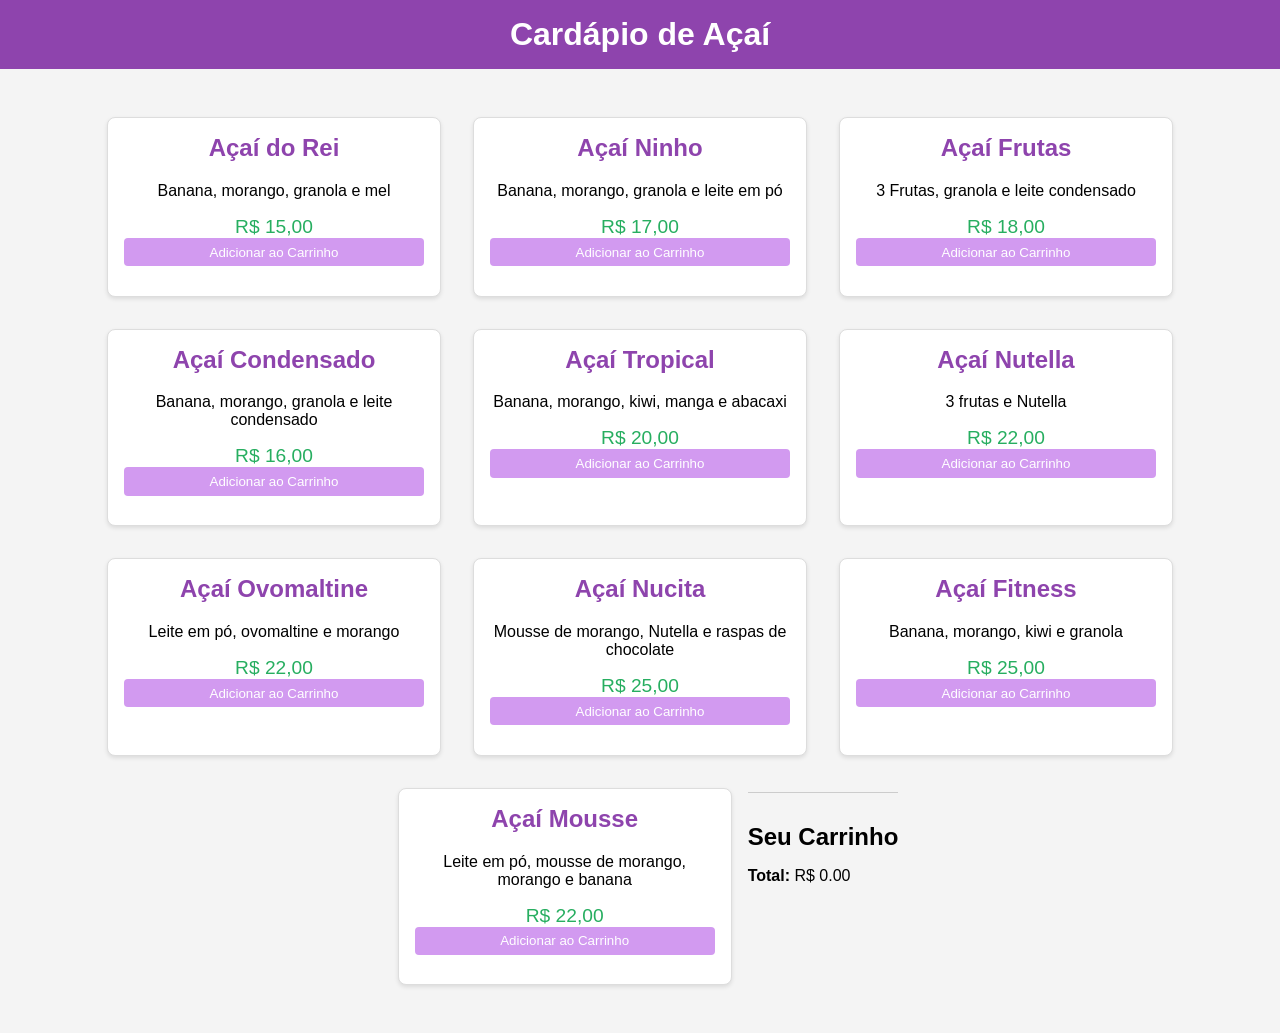
<file: menu.html>
<!DOCTYPE html>
<html lang="pt-BR">
<head>
    <meta charset="UTF-8">
    <meta name="viewport" content="width=device-width, initial-scale=1.0">
    <title>Cardápio de Açaí</title>
    <link rel="stylesheet" href="menu.css">
</head>
<body>
    <header>
        <h1>Cardápio de Açaí</h1>
    </header>
    <main>
        <section class="menu-item">
            <h2>Açaí do Rei</h2>
            <p>Banana, morango, granola e mel</p>
            <span class="price">R$ 15,00</span>
            <button onclick="addToCart('Açaí do Rei', 15)">Adicionar ao Carrinho</button>
        </section>
        <section class="menu-item">
            <h2>Açaí Ninho</h2>
            <p>Banana, morango, granola e leite em pó</p>
            <span class="price">R$ 17,00</span>
            <button onclick="addToCart('Açaí Ninho', 17)">Adicionar ao Carrinho</button>
        </section>
        <section class="menu-item">
            <h2>Açaí Frutas</h2>
            <p>3 Frutas, granola e leite condensado</p>
            <span class="price">R$ 18,00</span>
            <button onclick="addToCart('Açaí Frutas', 18)">Adicionar ao Carrinho</button>
        </section>
        <section class="menu-item">
            <h2>Açaí Condensado</h2>
            <p>Banana, morango, granola e leite condensado</p>
            <span class="price">R$ 16,00</span>
            <button onclick="addToCart('Açaí Condensado', 16)">Adicionar ao Carrinho</button>
        </section>
        <section class="menu-item">
            <h2>Açaí Tropical</h2>
            <p>Banana, morango, kiwi, manga e abacaxi</p>
            <span class="price">R$ 20,00</span>
            <button onclick="addToCart('Açaí Tropical', 20)">Adicionar ao Carrinho</button>
        </section>
        <section class="menu-item">
            <h2>Açaí Nutella</h2>
            <p>3 frutas e Nutella</p>
            <span class="price">R$ 22,00</span>
            <button onclick="addToCart('Açaí Nutella', 22)">Adicionar ao Carrinho</button>
        </section>
        <section class="menu-item">
            <h2>Açaí Ovomaltine</h2>
            <p>Leite em pó, ovomaltine e morango</p>
            <span class="price">R$ 22,00</span>
            <button onclick="addToCart('Açaí Ovomaltine', 22)">Adicionar ao Carrinho</button>
        </section>
        <section class="menu-item">
            <h2>Açaí Nucita</h2>
            <p>Mousse de morango, Nutella e raspas de chocolate</p>
            <span class="price">R$ 25,00</span>
            <button onclick="addToCart('Açaí Nucita', 25)">Adicionar ao Carrinho</button>
        </section>
        <section class="menu-item">
            <h2>Açaí Fitness</h2>
            <p>Banana, morango, kiwi e granola</p>
            <span class="price">R$ 25,00</span>
            <button onclick="addToCart('Açaí Fitness', 25)">Adicionar ao Carrinho</button>
        </section>
        <section class="menu-item">
            <h2>Açaí Mousse</h2>
            <p>Leite em pó, mousse de morango, morango e banana</p>
            <span class="price">R$ 22,00</span>
            <button onclick="addToCart('Açaí Mousse', 22)">Adicionar ao Carrinho</button>
        </section>

        <!-- Carrinho -->
        <div class="cart">
            <h2>Seu Carrinho</h2>
            <ul id="cart-list"></ul>
            <p><strong>Total:</strong> R$ <span id="cart-total">0.00</span></p>
            <button class="checkout-button" id="checkout-button" onclick="goToPayment()" style="display: none;">
                Ir para Pagamento
            </button>
        </div>
    </main>
    <script>
        const cart = [];
        let total = 0;
    
        function addToCart(item, price) {
            const itemId = cart.length; // ID único para o item
            cart.push({ id: itemId, item, price });
            total += price;
            renderCart();
        }
    
        function removeFromCart(id) {
            const itemIndex = cart.findIndex(cartItem => cartItem.id === id);
            if (itemIndex !== -1) {
                total -= cart[itemIndex].price; // Subtrai o preço do total
                cart.splice(itemIndex, 1); // Remove o item do array
                renderCart();
            }
        }
    
        function renderCart() {
            const cartList = document.getElementById('cart-list');
            const cartTotal = document.getElementById('cart-total');
            const checkoutButton = document.getElementById('checkout-button');
    
            // Limpa a lista antes de renderizar novamente
            cartList.innerHTML = '';
    
            // Renderiza cada item do carrinho
            cart.forEach(cartItem => {
                const listItem = document.createElement('li');
                listItem.textContent = `${cartItem.item} - R$ ${cartItem.price.toFixed(2)}`;
    
                const removeButton = document.createElement('button');
                removeButton.textContent = 'Remover';
                removeButton.onclick = () => removeFromCart(cartItem.id);
    
                listItem.appendChild(removeButton);
                cartList.appendChild(listItem);
            });
    
            // Atualiza o total
            cartTotal.textContent = total.toFixed(2);
    
            // Exibe o botão de pagamento apenas se o carrinho tiver itens
            checkoutButton.style.display = cart.length > 0 ? 'inline-block' : 'none';
        }
    
        function goToPayment() {
            // Armazenando o valor total no localStorage
            localStorage.setItem('cartTotal', total.toFixed(2));
            window.location.href = "pagamento.html"; // Altere para o nome do HTML de pagamento
        }
    </script>
    
</body>
</html>
</file>
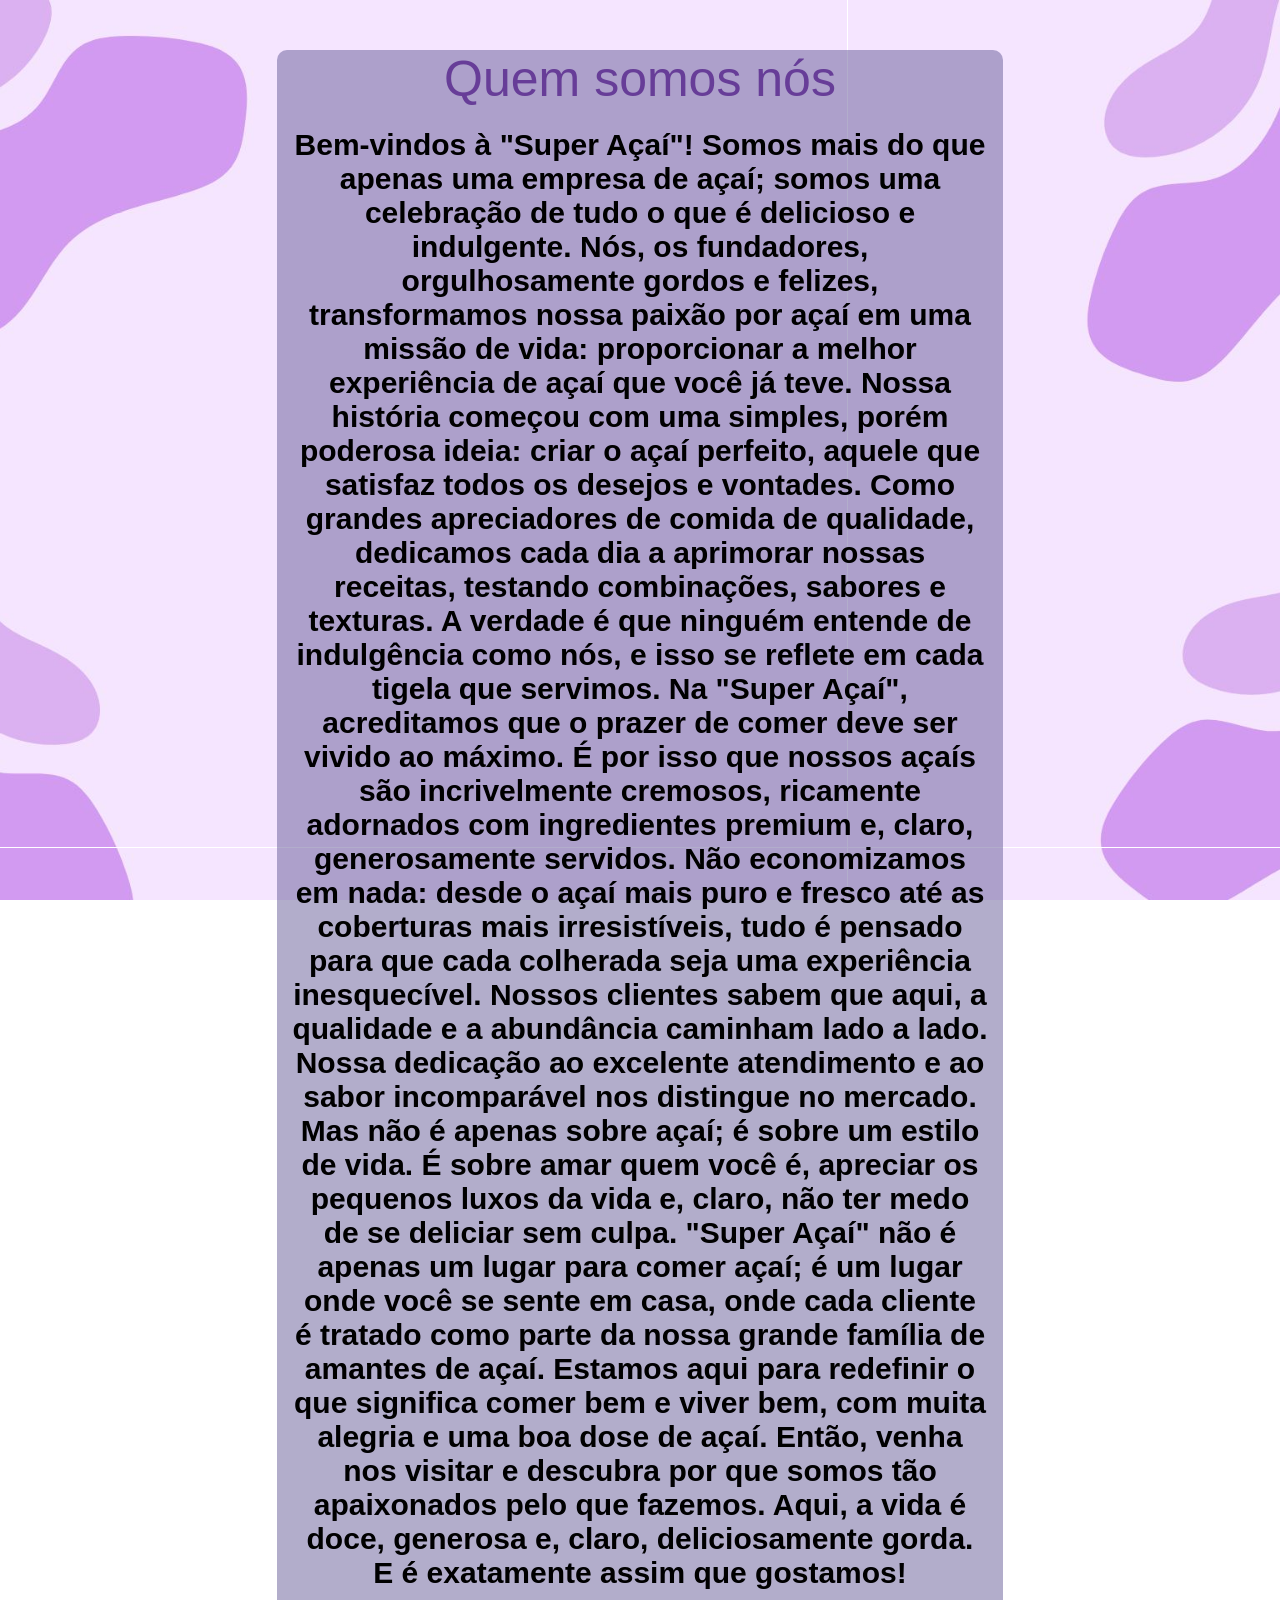
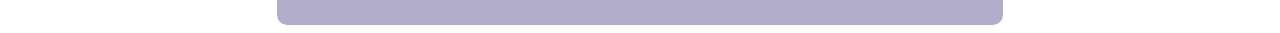
<file: quemsomonos.html>
<!DOCTYPE html>
<html lang="en">
<head>
    <meta charset="UTF-8">
    <meta name="viewport" content="width=device-width, initial-scale=1.0">
    <link rel="stylesheet" href="quemsomosnos.css">
    <link rel="shortcut icon" href="img/logo.png" type="image/x-icon">
    <link href="https://fonts.cdnfonts.com/css/adigiana-ultra" rel="stylesheet">
    <title>Quem somos</title>
</head>
<body>
    <section>
        <div class="background-section">
            <img src="background.jpg" alt="background">
        </div>
    </section>

<div class="nos">
    <p>Quem somos nós</p>
    <h1>
        Bem-vindos à "Super Açaí"! Somos mais do que apenas uma empresa de açaí; somos uma celebração de tudo o que é delicioso e indulgente. Nós, os fundadores, orgulhosamente
         gordos e felizes, transformamos nossa paixão por açaí em uma missão de vida: proporcionar a melhor experiência de açaí que você já teve.
        Nossa história começou com uma simples, porém poderosa ideia: criar o açaí perfeito, aquele que satisfaz todos os desejos e vontades.
         Como grandes apreciadores de comida de qualidade, dedicamos cada dia a aprimorar nossas receitas, testando combinações, sabores e texturas. A verdade é que ninguém entende 
         de indulgência como nós, e isso se reflete em cada tigela que servimos.
        Na "Super Açaí", acreditamos que o prazer de comer deve ser vivido ao máximo. É por isso que nossos açaís são incrivelmente cremosos, 
        ricamente adornados com ingredientes premium e, claro, generosamente servidos. Não economizamos em nada: desde o açaí mais puro e fresco até as coberturas mais irresistíveis, 
        tudo é pensado para que cada colherada seja uma experiência inesquecível.
        Nossos clientes sabem que aqui, a qualidade e a abundância caminham lado a lado. Nossa dedicação ao excelente atendimento e ao sabor incomparável nos distingue no mercado.
         Mas não é apenas sobre açaí; é sobre um estilo de vida. É sobre amar quem você é, apreciar os pequenos luxos da vida e, claro, não ter medo de se deliciar sem culpa.
        "Super Açaí" não é apenas um lugar para comer açaí; é um lugar onde você se sente em casa, onde cada cliente é tratado como parte da nossa grande família de amantes de açaí.
         Estamos aqui para redefinir o que significa comer bem e viver bem, com muita alegria e uma boa dose de açaí.
        Então, venha nos visitar e descubra por que somos tão apaixonados pelo que fazemos. Aqui, a vida é doce, generosa e, claro, deliciosamente gorda. E é exatamente assim que 
        gostamos!
    </h1>

</body>
</html>
</file>
<file: menu.css>
/* Estilos gerais */
body {
    font-family: Arial, sans-serif;
    margin: 0;
    padding: 0;
    background-color: #f4f4f4;
}

header {
    background-color: #8e44ad;
    color: white;
    text-align: center;
    padding: 1rem 0;
}

h1 {
    margin: 0;
}

main {
    display: flex;
    flex-wrap: wrap;
    justify-content: center;
    padding: 2rem;
}

/* Estilos do Cardápio */
.menu-item {
    background-color: white;
    border: 1px solid #ddd;
    border-radius: 8px;
    margin: 1rem;
    padding: 1rem;
    width: 300px;
    box-shadow: 0 2px 4px rgba(0, 0, 0, 0.1);
    text-align: center;
}

.menu-item h2 {
    margin-top: 0;
    color: #8e44ad;
}

.price {
    display: block;
    margin-top: 1rem;
    font-size: 1.2rem;
    color: #27ae60;
}

/* Estilos dos botões e inputs */
input, select, button, a {
    width: 100%;
    padding: 0.5em;
    margin-bottom: 1em;
    border: 1px solid #D29AF0;
    border-radius: 4px;
}

button, a {
    background-color: #D29AF0;
    color: white;
    border: none;
    cursor: pointer;
    text-align: center;
}

button:hover, a:hover {
    background-color: #b57dde;
}

/* Carrinho de compras */
.cart {
    margin-top: 20px;
    border-top: 1px solid #ccc;
    padding-top: 10px;
}

.cart h2 {
    margin-bottom: 10px;
}

.cart ul {
    list-style: none;
    padding: 0;
}

.cart ul li {
    display: flex;
    justify-content: space-between;
    align-items: center;
    margin-bottom: 5px;
}

.cart ul li button {
    margin-left: 10px;
    background-color: #f44336;
    color: white;
    border: none;
    padding: 5px 10px;
    cursor: pointer;
    border-radius: 5px;
}

.cart ul li button:hover {
    background-color: #d32f2f;
}

/* Botão de checkout */
.checkout-button {
    margin-top: 10px;
    width: auto;
}
</file>
<file: quemsomosnos.css>
@import url('https://fonts.cdnfonts.com/css/adigiana-ultra');

section .background-section {
    width: 100%;
    height: 100vh;
    position: fixed;
    top: 0;
    left: 0;
    z-index: -1;
}

section .background-section img {
    width: 100%;
    height: 100%;
    object-fit: cover;
    object-position: center;
}


.nos {
    width: 55%;
    margin: auto;
    margin-top: 2%;
    background: rgba(103, 93, 152, 0.5);
    border-radius: 10px;
    font-family: 'Adigiana Ultra', sans-serif;
    font-size: 25px;
    padding: 0px 15px 15px 15px;
    
}
.nos p {
    margin-bottom: 20px;
    color: #673d98;
    font-family: 'Adigiana Ultra', sans-serif;
    font-size: 50px;
    text-align: center;
}
.nos h1 {
    margin-bottom: 20px;
    color: #000000;
    font-family: 'Adigiana Ultra', sans-serif;
    font-size: 30px;
    text-align: center;
}
/*  */
.pedro img{
    margin-left: 15%;
    margin-top: 20%;
}
/* e */
</file>
